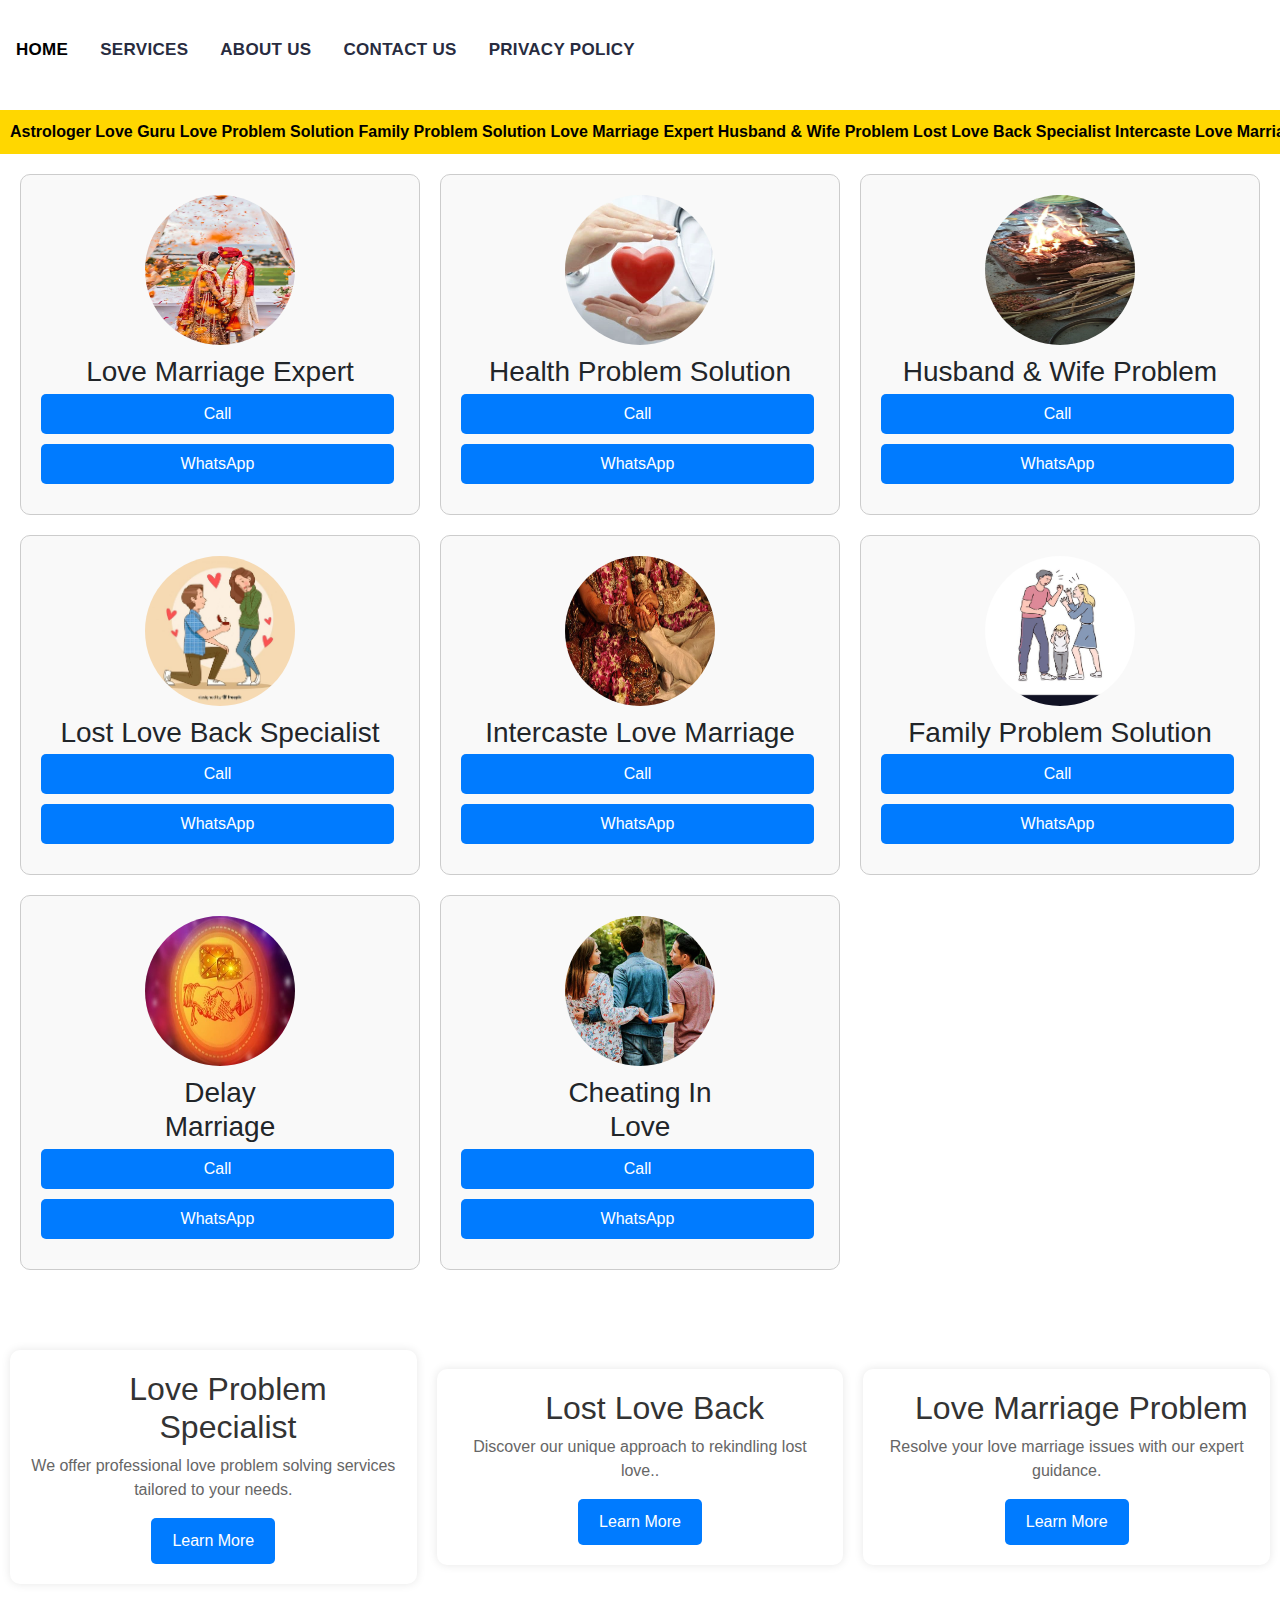
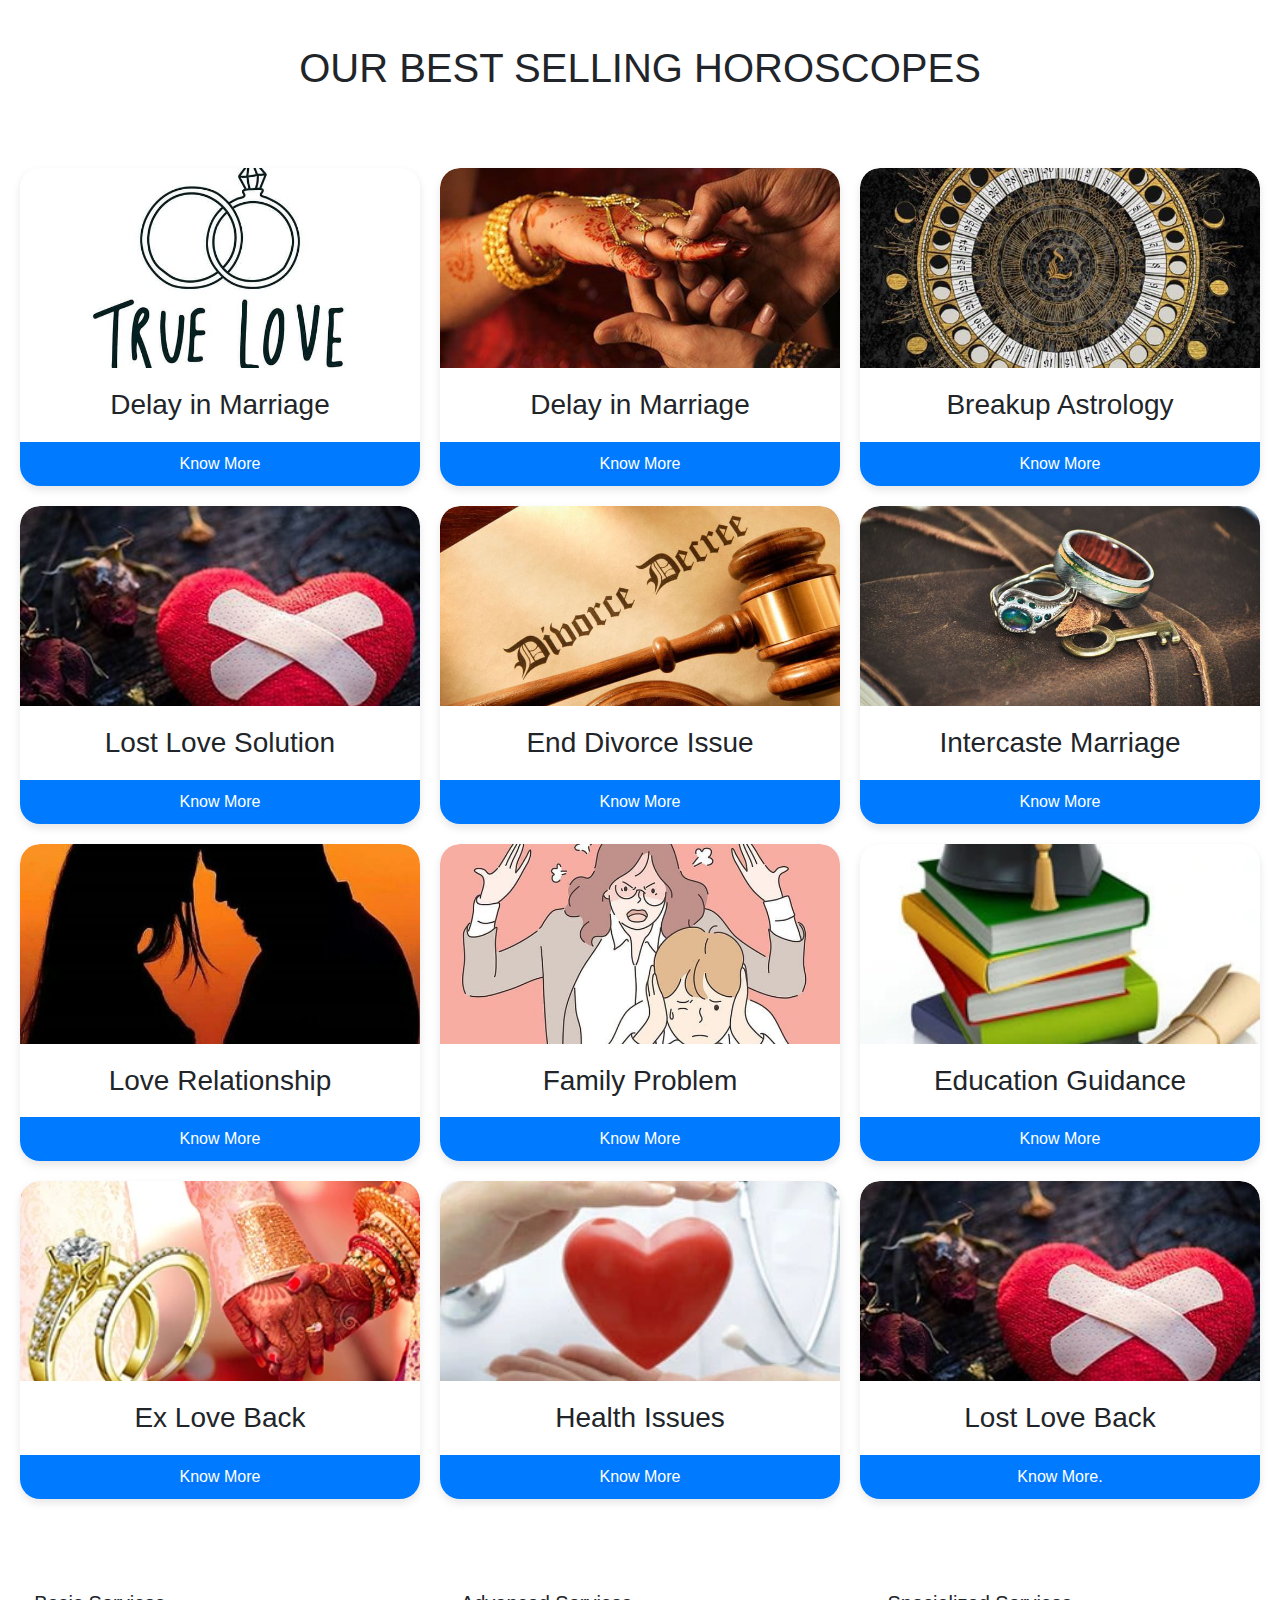
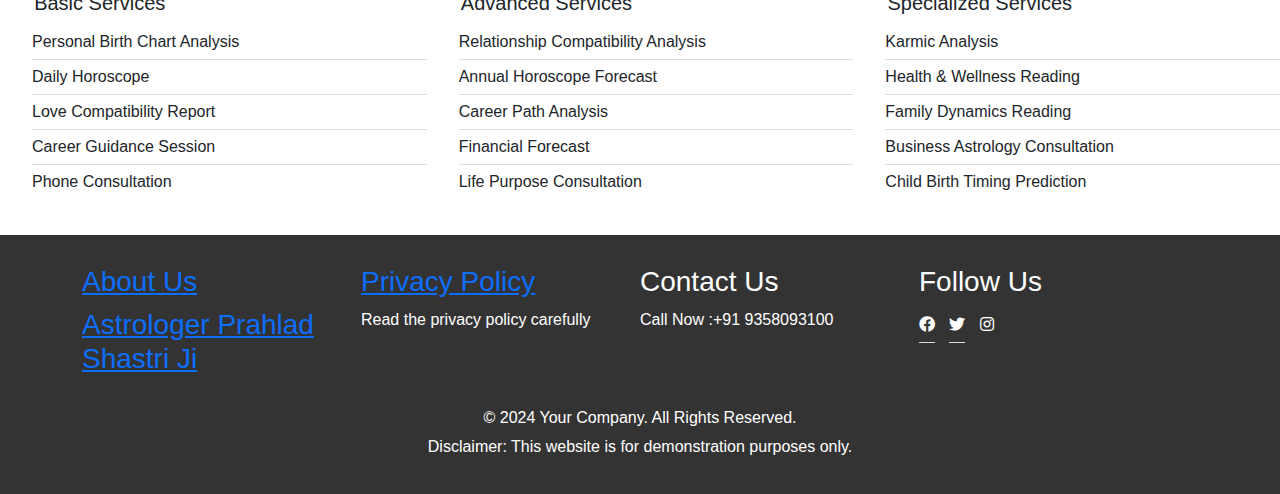
<file: index.html>
<!DOCTYPE html>
<html lang="en">
<head>
  <meta charset="UTF-8">
<meta name="viewport" content="width=device-width, initial-scale=1.0">
<title>Astrologer Prahlad Shastri</title>
<link rel="stylesheet" href="./index.css">
<!-- Font Awesome CDN for icons -->
<link rel="stylesheet" href="https://cdnjs.cloudflare.com/ajax/libs/font-awesome/5.15.4/css/all.min.css">
<link href="https://cdn.jsdelivr.net/npm/bootstrap@5.3.3/dist/css/bootstrap.min.css" rel="stylesheet">
<link rel="stylesheet" href="https://cdnjs.cloudflare.com/ajax/libs/font-awesome/5.15.4/css/all.min.css">

<script src="https://cdn.jsdelivr.net/npm/bootstrap@5.3.3/dist/js/bootstrap.bundle.min.js"></script>

</head>
<body>

<header>

  <div class="topnav" id="myTopnav">
  
    <a href="#" class="active">Home</a>
    <a href="#service">Services</a>
    <a href="./Pages/about.html">About US</a>
    <a href="#">Contact Us</a>
    <a href="./Pages/privacy.html">Privacy Policy</a>
    <a href="javascript:void(0);" class="icon" onclick="myFunction()">
      <i class="fa fa-bars"></i>
    </a>
  </div>
  

</header>
<br>

<div class="marquee-container">
  <div class="marquee-content">
    Astrologer Love Guru Love Problem Solution Family Problem Solution Love Marriage Expert Husband & Wife Problem Lost Love Back Specialist Intercaste Love Marriage .
    <span style="color: red;">Call : +91 9358093100</span>
  </div>
</div>

  

<!-- Slider  -->






<div class="services-container" >
  <div class="our-service">
    <img src="Images/lovm'.jpeg" alt="Service 1">
    <h3>Love Marriage Expert</h3>
    <p><a href="tel:9358093100" class="call-button">Call</a></p>
    <p><a href="https://wa.me/9358093100" class="whatsapp-button">WhatsApp</a></p>
  </div>
  
  <div class="our-service">
    <img src="Images/health.webp" alt="Service 2">
    <h3>Health Problem Solution</h3>
    <p><a href="tel:9358093100" class="call-button">Call</a></p>
    <p><a href="https://wa.me/9358093100" class="whatsapp-button">WhatsApp</a></p>
  </div>

  <div class="our-service">
    <img src="Images/hub.jpeg" alt="Service 3">
    <h3>Husband & Wife Problem</h3>
    <p><a href="tel:9358093100" class="call-button">Call</a></p>
    <p><a href="https://wa.me/9358093100" class="whatsapp-button">WhatsApp</a></p>
  </div>
  
  <div class="our-service">
    <img src="Images/lost1.jpeg" alt="Service 4">
    <h3>Lost Love Back Specialist</h3>
    <p><a href="tel:9358093100" class="call-button">Call</a></p>
    <p><a href="https://wa.me/9358093100" class="whatsapp-button">WhatsApp</a></p>
  </div>

  <div class="our-service">
    <img src="Images/interc.jpeg" alt="Service 5">
    <h3>Intercaste Love Marriage</h3>
    <p><a href="tel:9358093100" class="call-button">Call</a></p>
    <p><a href="https://wa.me/9358093100" class="whatsapp-button">WhatsApp</a></p>
  </div>

  <div class="our-service">
    <img src="Images/fam.jpeg" alt="Service 6">
    <h3>Family Problem Solution</h3>
    <p><a href="tel:9358093100" class="call-button">Call</a></p>
    <p><a href="https://wa.me/9358093100" class="whatsapp-button">WhatsApp</a></p>
  </div>

  <div class="our-service">
    <img src="Images/matching.webp" alt="Service 6">
    <h3>Delay <br> Marriage</h3>
    <p><a href="tel:9358093100" class="call-button">Call</a></p>
    <p><a href="https://wa.me/9358093100" class="whatsapp-button">WhatsApp</a></p>
  </div>

  <div class="our-service">
    <img src="Images/cheating-in-love.jpg" alt="Service 6">
    <h3> Cheating In <br> Love</h3>
    <p><a href="tel:9358093100" class="call-button">Call</a></p>
    <p><a href="https://wa.me/9358093100" class="whatsapp-button">WhatsApp</a></p>
  </div>
</div>



</div>



  <section class="services" id="service">
    <div class="service">
      <h2>Love Problem Specialist</h2>
      <p>We offer professional love problem solving services tailored to your needs.</p>
      <a href="https://wa.me/9358093100" class="btn" id="btn1">Learn More</a>
    </div>
    <div class="service">
      <h2>Lost Love Back</h2>
      <p>Discover our unique approach to rekindling lost love..</p>
      <a href="https://wa.me/9358093100" class="btn" id="btn1">Learn More</a>
    </div>
    <div class="service">
      <h2>Love Marriage Problem</h2>
      <p>Resolve your love marriage issues with our expert guidance.</p>
      <a href="https://wa.me/9358093100" class="btn" id="btn1">Learn More</a>
    </div>
  </section>

     <h1 style="text-align: center;">OUR BEST SELLING HOROSCOPES</h1><br><br>

  <div class="services-container">

    <div class="service-card">
      <img src="./Images/true.jpeg" alt="Service 1">
      <h3>Delay in Marriage</h3>
      <a href="whatsapp://send?phone=+919358093100"><button class="know-more-btn">Know More</button></a>

    </div>

    
    

    <div class="service-card">
      <img src="./Images/marry.jpeg" alt="Service 1">
      <h3>Delay in Marriage</h3>
      <a href="whatsapp://send?phone=+919358093100"><button class="know-more-btn">Know More</button></a>
    </div>

    <div class="service-card">
      <img src="./Images/astro.jpeg" alt="Service 1">
      <h3>Breakup Astrology</h3>
      <a href="whatsapp://send?phone=+919358093100"><button class="know-more-btn">Know More</button></a>
    </div>

    <div class="service-card">
      <img src="./Images/lost.jpeg" alt="Service 1">
      <h3>Lost Love Solution</h3>
      <a href="whatsapp://send?phone=+919358093100"><button class="know-more-btn">Know More</button></a>
    </div>

    <div class="service-card">
      <img src="./Images/divo.jpeg" alt="Service 1">
      <h3>End Divorce Issue</h3>
      <a href="whatsapp://send?phone=+919358093100"><button class="know-more-btn">Know More</button></a>
    </div>

    <div class="service-card">
      <img src="./Images/inter.jpeg" alt="Service 1">
      <h3>Intercaste Marriage</h3>
      <a href="whatsapp://send?phone=+919358093100"><button class="know-more-btn">Know More</button></a>
    </div>

    <div class="service-card">
      <img src="./Images/lov.jpeg" alt="Service 1">
      <h3>Love Relationship</h3>
      <a href="whatsapp://send?phone=+919358093100"><button class="know-more-btn">Know More</button></a>
    </div>

    <div class="service-card">
      <img src="./Images/fam1.jpeg" alt="Service 1">
      <h3>Family Problem</h3>
      <a href="whatsapp://send?phone=+919358093100"><button class="know-more-btn">Know More</button></a>
    </div>

    <div class="service-card">
      <img src="./Images/education.webp" alt="Service 1">
      <h3>Education Guidance</h3>
      <a href="whatsapp://send?phone=+919358093100"><button class="know-more-btn">Know More</button></a>
    </div>

    <div class="service-card">
      <img src="./Images/match-analysis-detailed.webp" alt="Service 1">
      <h3>Ex Love Back</h3>
      <a href="whatsapp://send?phone=+919358093100"><button class="know-more-btn">Know More</button></a>
      
    </div>

    <div class="service-card">
      <img src="./Images/health.webp" alt="Service 1">
      <h3>Health Issues</h3>
      <a href="whatsapp://send?phone=+919358093100"><button class="know-more-btn">Know More</button></a>
      
    </div>

    <div class="service-card">
      <img src="./Images/lost.jpeg" alt="Service 1">
      <h3>Lost Love Back</h3>
      <a href="whatsapp://send?phone=+919358093100"><button class="know-more-btn">Know More.</button></a>
      
    </div>

    
  </div>


  <br><br><br>

  <div class="services-list">
    <div class="section">
      <h2>Basic Services</h2>
      <ul>
        <li>Personal Birth Chart Analysis</li>
        <li>Daily Horoscope</li>
        <li>Love Compatibility Report</li>
        <li>Career Guidance Session</li>
        <li>Phone Consultation</li>
      </ul>
    </div>
    <div class="section">
      <h2>Advanced Services</h2>
      <ul>
        <li>Relationship Compatibility Analysis</li>
        <li>Annual Horoscope Forecast</li>
        <li>Career Path Analysis</li>
        <li>Financial Forecast</li>
        <li>Life Purpose Consultation</li>
      </ul>
    </div>
    <div class="section">
      <h2>Specialized Services</h2>
      <ul>
        <li>Karmic Analysis</li>
        <li>Health & Wellness Reading</li>
        <li>Family Dynamics Reading</li>
        <li>Business Astrology Consultation</li>
        <li>Child Birth Timing Prediction</li>
      </ul>
    </div>
  </div>

  <footer class="footer">
    <div class="container">
      <div class="footer-content">
        <div class="footer-column">
          <h3><a href="./Pages/about.html">About Us</a></h3>
          <h3><a href="./Pages/about.html">Astrologer Prahlad Shastri Ji</a></h3>
        </div>
        <div class="footer-column">
          <h3><a href="./Pages/privacy.html">Privacy Policy</a></h3>
          <p>Read the privacy policy carefully </p>
        </div>
        <div class="footer-column">
          <h3>Contact Us</h3>
          <p>Call Now :+91 9358093100</p>
        </div>
        <div class="footer-column">
          <h3>Follow Us</h3>
          <ul class="social-links">
            <li><a href="#"><i class="fab fa-facebook"></i></a></li>
            <li><a href="#"><i class="fab fa-twitter"></i></a></li>
            <li><a href="#"><i class="fab fa-instagram"></i></a></li>
          </ul>
        </div>
      </div>
      <div class="footer-disclaimer">
        <p>&copy; 2024 Your Company. All Rights Reserved.</p>
        <p>Disclaimer: This website is for demonstration purposes only.</p>
      </div>
    </div>
  </footer>
  
  
  




  
  
  






<script src="script.js"></script>

</body>
</html>
</file>
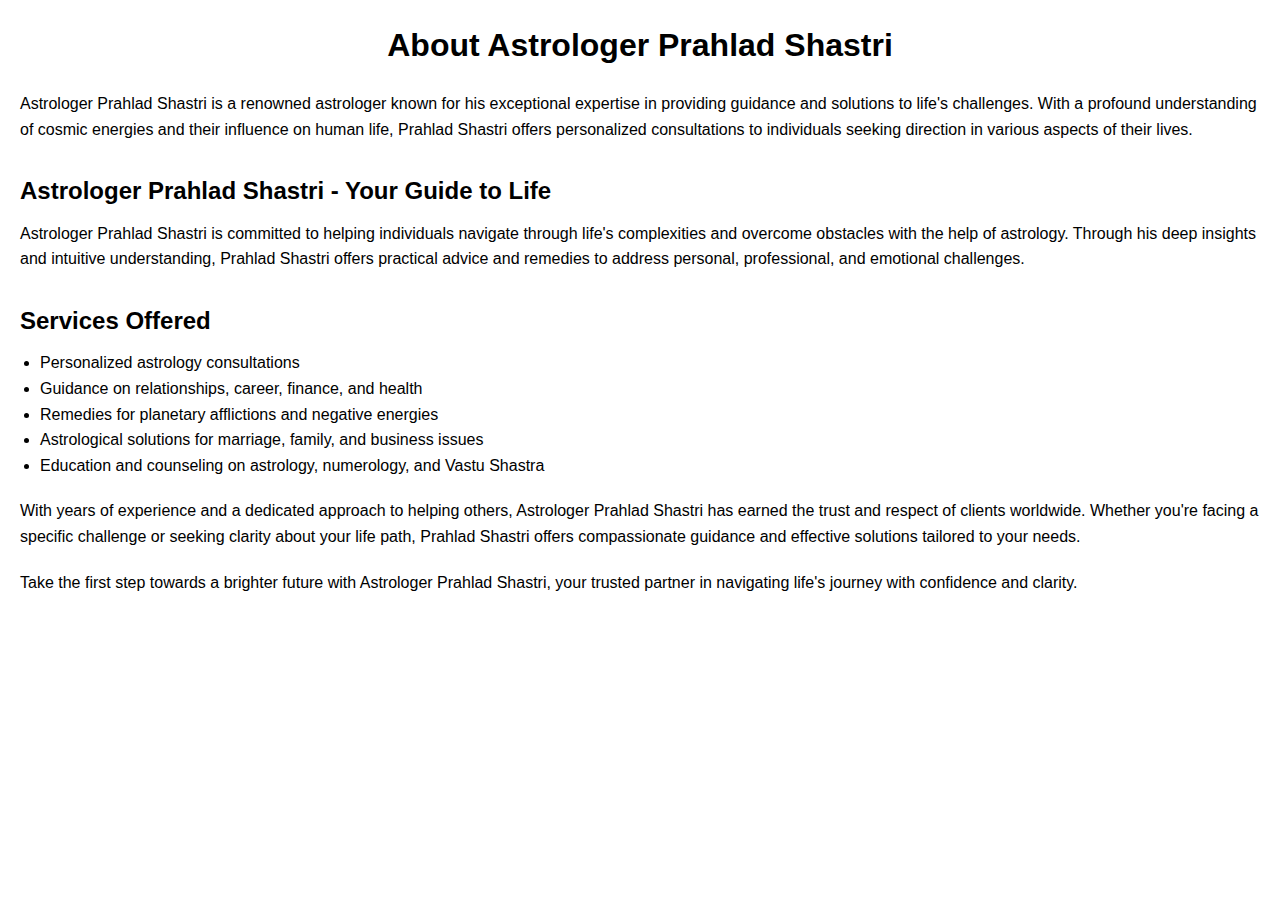
<file: Pages/about.html>
<!DOCTYPE html>
<html lang="en">
<head>
  <meta charset="UTF-8">
  <meta name="viewport" content="width=device-width, initial-scale=1.0">
  <title>Astrologer Prahlad Shastri</title>
  <style>
    /* Reset default margin and padding */
    * {
      margin: 0;
      padding: 0;
      box-sizing: border-box;
    }

    body {
      font-family: Arial, sans-serif;
      line-height: 1.6;
      padding: 20px;
    }

    h1 {
      text-align: center;
      margin-bottom: 20px;
    }

    h2 {
      margin-top: 30px;
      margin-bottom: 10px;
    }

    p, ul {
      margin-bottom: 20px;
    }

    ul {
      padding-left: 20px;
    }

    /* Media query for smaller screens */
    @media only screen and (max-width: 600px) {
      body {
        padding: 10px;
      }
    }
  </style>
</head>
<body>
  <h1>About Astrologer Prahlad Shastri</h1>
  <p>Astrologer Prahlad Shastri is a renowned astrologer known for his exceptional expertise in providing guidance and solutions to life's challenges. With a profound understanding of cosmic energies and their influence on human life, Prahlad Shastri offers personalized consultations to individuals seeking direction in various aspects of their lives.</p>

  <h2>Astrologer Prahlad Shastri - Your Guide to Life</h2>
  <p>Astrologer Prahlad Shastri is committed to helping individuals navigate through life's complexities and overcome obstacles with the help of astrology. Through his deep insights and intuitive understanding, Prahlad Shastri offers practical advice and remedies to address personal, professional, and emotional challenges.</p>

  <h2>Services Offered</h2>
  <ul>
    <li>Personalized astrology consultations</li>
    <li>Guidance on relationships, career, finance, and health</li>
    <li>Remedies for planetary afflictions and negative energies</li>
    <li>Astrological solutions for marriage, family, and business issues</li>
    <li>Education and counseling on astrology, numerology, and Vastu Shastra</li>
  </ul>

  <p>With years of experience and a dedicated approach to helping others, Astrologer Prahlad Shastri has earned the trust and respect of clients worldwide. Whether you're facing a specific challenge or seeking clarity about your life path, Prahlad Shastri offers compassionate guidance and effective solutions tailored to your needs.</p>

  <p>Take the first step towards a brighter future with Astrologer Prahlad Shastri, your trusted partner in navigating life's journey with confidence and clarity.</p>
</body>
</html>
</file>
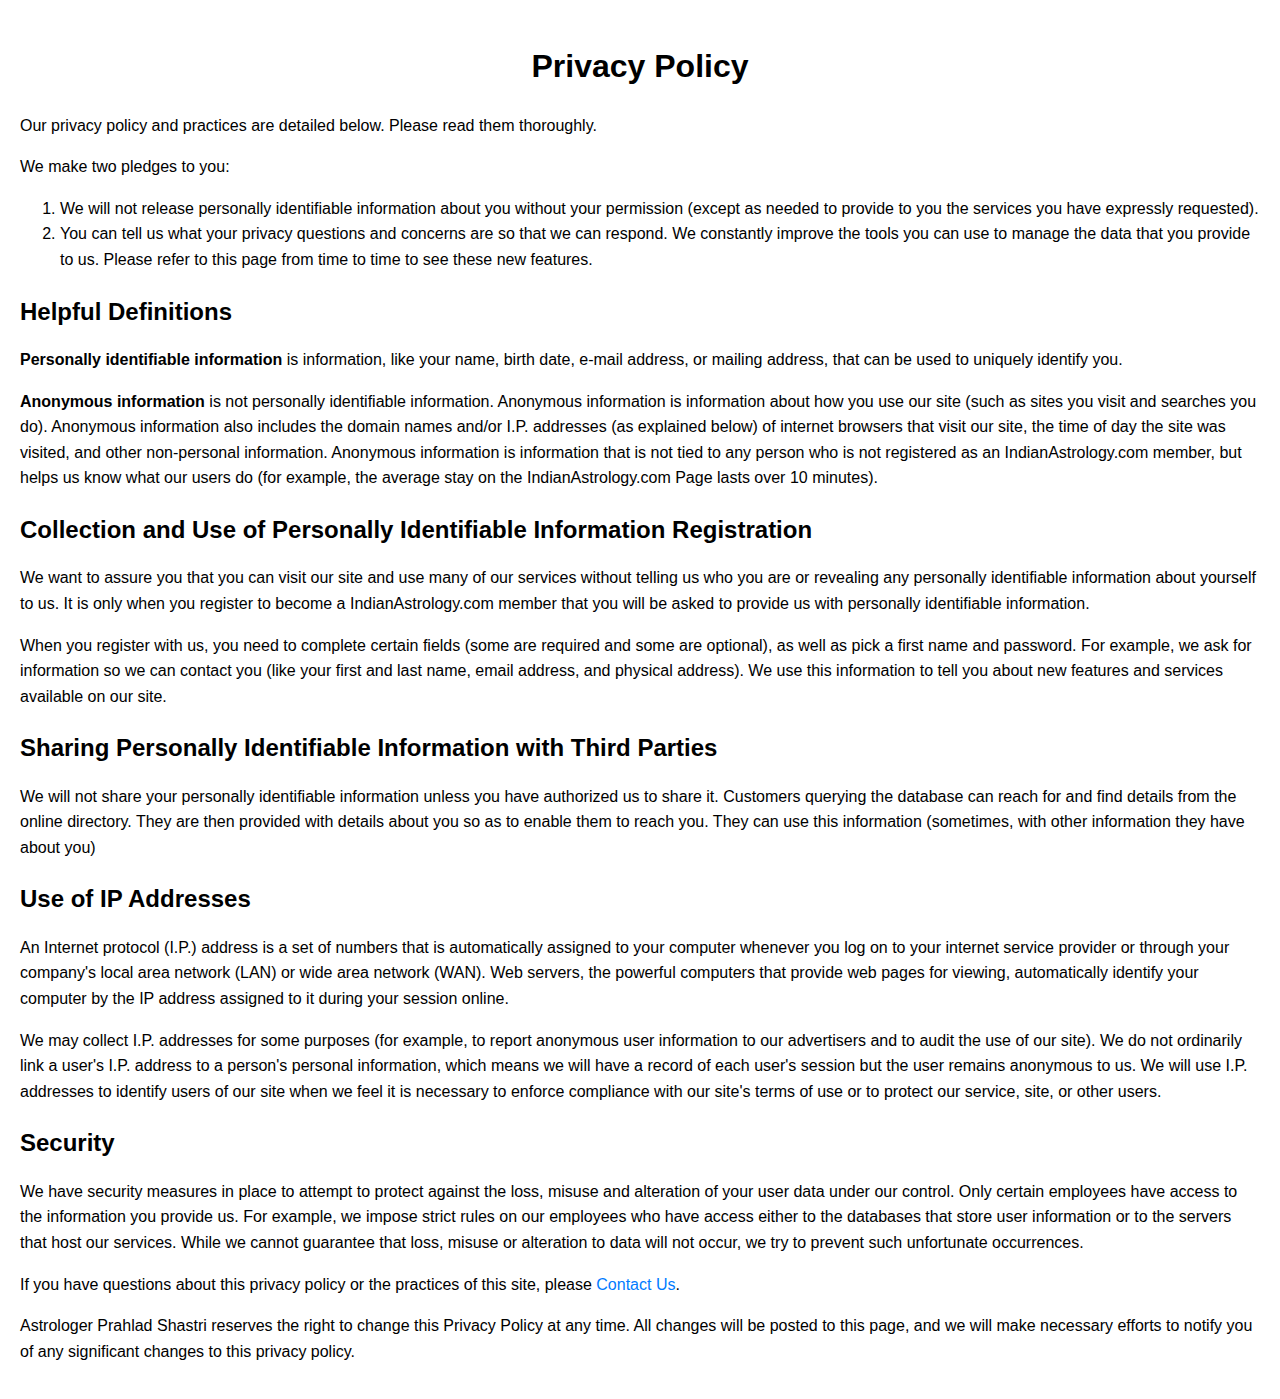
<file: Pages/privacy.html>
<!DOCTYPE html>
<html lang="en">
<head>
  <meta charset="UTF-8">
  <meta name="viewport" content="width=device-width, initial-scale=1.0">
  <title>Privacy Policy</title>
  <style>
    body {
      font-family: Arial, sans-serif;
      line-height: 1.6;
      margin: 0;
      padding: 20px;
    }

    h1 {
      text-align: center;
      margin-bottom: 20px;
    }

    h2 {
      margin-top: 20px;
      margin-bottom: 10px;
    }

    p {
      margin-bottom: 15px;
    }

    ul {
      padding-left: 20px;
      margin-bottom: 15px;
    }

    a {
      color: #007bff;
      text-decoration: none;
    }

    a:hover {
      text-decoration: underline;
    }

    /* Media query for smaller screens */
    @media only screen and (max-width: 600px) {
      body {
        padding: 10px;
      }
    }
  </style>
</head>
<body>
  <h1>Privacy Policy</h1>
  <p>Our privacy policy and practices are detailed below. Please read them thoroughly.</p>

  <p>We make two pledges to you:</p>
  <ol>
    <li>We will not release personally identifiable information about you without your permission (except as needed to provide to you the services you have expressly requested).</li>
    <li>You can tell us what your privacy questions and concerns are so that we can respond. We constantly improve the tools you can use to manage the data that you provide to us. Please refer to this page from time to time to see these new features.</li>
  </ol>

  <h2>Helpful Definitions</h2>
  <p><strong>Personally identifiable information</strong> is information, like your name, birth date, e-mail address, or mailing address, that can be used to uniquely identify you.</p>

  <p><strong>Anonymous information</strong> is not personally identifiable information. Anonymous information is information about how you use our site (such as sites you visit and searches you do). Anonymous information also includes the domain names and/or I.P. addresses (as explained below) of internet browsers that visit our site, the time of day the site was visited, and other non-personal information. Anonymous information is information that is not tied to any person who is not registered as an IndianAstrology.com member, but helps us know what our users do (for example, the average stay on the IndianAstrology.com Page lasts over 10 minutes).</p>

  <h2>Collection and Use of Personally Identifiable Information Registration</h2>
  <p>We want to assure you that you can visit our site and use many of our services without telling us who you are or revealing any personally identifiable information about yourself to us. It is only when you register to become a IndianAstrology.com member that you will be asked to provide us with personally identifiable information.</p>

  <p>When you register with us, you need to complete certain fields (some are required and some are optional), as well as pick a first name and password. For example, we ask for information so we can contact you (like your first and last name, email address, and physical address). We use this information to tell you about new features and services available on our site.</p>

  <h2>Sharing Personally Identifiable Information with Third Parties</h2>
  <p>We will not share your personally identifiable information unless you have authorized us to share it. Customers querying the database can reach for and find details from the online directory. They are then provided with details about you so as to enable them to reach you. They can use this information (sometimes, with other information they have about you)</p>

  <h2>Use of IP Addresses</h2>
  <p>An Internet protocol (I.P.) address is a set of numbers that is automatically assigned to your computer whenever you log on to your internet service provider or through your company's local area network (LAN) or wide area network (WAN). Web servers, the powerful computers that provide web pages for viewing, automatically identify your computer by the IP address assigned to it during your session online.</p>

  <p>We may collect I.P. addresses for some purposes (for example, to report anonymous user information to our advertisers and to audit the use of our site). We do not ordinarily link a user's I.P. address to a person's personal information, which means we will have a record of each user's session but the user remains anonymous to us. We will use I.P. addresses to identify users of our site when we feel it is necessary to enforce compliance with our site's terms of use or to protect our service, site, or other users.</p>

  <h2>Security</h2>
  <p>We have security measures in place to attempt to protect against the loss, misuse and alteration of your user data under our control. Only certain employees have access to the information you provide us. For example, we impose strict rules on our employees who have access either to the databases that store user information or to the servers that host our services. While we cannot guarantee that loss, misuse or alteration to data will not occur, we try to prevent such unfortunate occurrences.</p>

  <p>If you have questions about this privacy policy or the practices of this site, please <a href="#">Contact Us</a>.</p>

  <p>Astrologer Prahlad Shastri reserves the right to change this Privacy Policy at any time. All changes will be posted to this page, and we will make necessary efforts to notify you of any significant changes to this privacy policy.</p>
</body>
</html>
</file>
<file: index.css>
* {
  margin: 0;
  padding: 0;
  font-family: Assistant, -apple-system, BlinkMacSystemFont, Segoe UI, Roboto, Helvetica, Arial, sans-serif;
  box-sizing: border-box;
}



.topnav {
  overflow: hidden;
  
 
}

.topnav a {
  float:inline-start;
  display: block;
  letter-spacing: .3px;
  color: #282c3f;
  font-weight: 700;
  text-transform: uppercase;
  text-align: center;
  padding: 24px 16px;
  text-decoration: none;
  font-size: 17px;
  margin-top: 1%;
  border-radius: 10px;
  
  
  
}

.topnav a:hover {
  border-bottom: 4px solid #f54e77;
}

.topnav a.active {
  margin-top: 1%;
 
  border-radius: 10px;
  
  color: black;
}

.topnav .icon {
  display: none;
}

@media screen and (max-width: 600px) {
  .topnav a:not(:first-child) {display: none;}
  .topnav a.icon {
    float: right;
    display: block;
  }
}

@media screen and (max-width: 600px) {
  .topnav.responsive {position: relative;}
  .topnav.responsive .icon {
    position: absolute;
    right: 0;
    top: 0;
  }
  .topnav.responsive a {
    float: none;
    display: block;
    text-align: left;
  }

}


.marquee-container {
  background-color: #ffd700;
  color: #000;
  padding: 10px;
  font-size: 16px;
  font-weight: bold;
  overflow: hidden;
  white-space: nowrap;
}

.marquee-content {
  animation: marquee 20s linear infinite;
}

@keyframes marquee {
  from {
    transform: translateX(100%);
  }
  to {
    transform: translateX(-100%);
  }
}







.services {
  display: flex;
  flex-wrap: wrap;
  justify-content: space-around;
  align-items: center;
  padding: 50px 0;
}

.service {
  flex: 1 1  300px; 
  text-align: center;
  padding: 20px;
  margin: 10px;
  border-radius: 10px;
  box-shadow: 0 0 10px rgba(0, 0, 0, 0.1);
  transition: all 0.3s ease;
}

.service:hover {
  transform: translateY(-5px);
}

.service h2 {
  color: #333;
}

.service p {
  color: #666;
}

#btn1 {
  display: inline-block;
  background-color: #007bff;
  color: #fff;
  padding: 10px 20px;
  border-radius: 5px;
  text-decoration: none;
  transition: background-color 0.3s ease;
}

#btn1:hover {
  background-color: #0056b3;
  cursor: pointer;
}

/* Adjustments for smaller screens */
@media screen and (max-width: 768px) {
  .service {
    flex-basis: calc(50% - 20px); /* Two services per row */
  }
}

@media screen and (max-width: 480px) {
  .service {
    flex-basis: calc(100% - 20px); /* One service per row */
  }
}



/* Footer Css */

.footer {
  background-color: #333;
  color: #fff;
  padding: 30px 0;
}

.container {
  max-width: 1200px;
  margin: 0 auto;
  padding: 0 20px;
}

.footer-content {
  display: flex;
  flex-wrap: wrap;
}

.footer-column {
  flex: 1;
  margin-right: 20px;
}

.footer-column h3 {
  margin-bottom: 10px;
}

.social-links {
  list-style: none;
  padding: 0;
  margin: 0;
}

.social-links li {
  display: inline-block;
  margin-right: 10px;
}

.social-links a {
  color: #fff;
  text-decoration: none;
}

.footer-disclaimer {
  margin-top: 20px;
  text-align: center;
}

.footer-disclaimer p {
  margin: 5px 0;
}


.services-container {
  display: grid;
  grid-template-columns: repeat(auto-fit, minmax(250px, 1fr));
  grid-gap: 20px;
}

.service-card {
  position: relative;
  border-radius: 20px;
  overflow: hidden;
  box-shadow: 0 4px 8px rgba(0, 0, 0, 0.1);
}

.service-card img {
  width: 100%;
  height: 200px; /* Set a specific height */
  object-fit: cover; /* Maintain aspect ratio */
  display: block;
  border-radius: 20px 20px 0 0;
}

.service-card h3 {
  text-align: center;
  padding: 20px;
  margin: 0;
}

.know-more-btn {
  display: block;
  width: 100%;
  padding: 10px 0;
  background-color: #007bff;
  border: none;
  color: #fff;
  cursor: pointer;
  transition: background-color 0.3s ease;
}

.know-more-btn:hover {
  background-color: #0056b3;
}

/* .service-card::before {
  content: '';
  position: absolute;
  top: 0;
  left: 0;
  width: 100%;
  height: 100%;
  background-color: rgba(0, 0, 0, 0.3);
  opacity: 0;
  transition: opacity 0.3s ease;
  border-radius: 20px;
} */

/* .service-card:hover::before {
  opacity: 1;
} */



/* Service paid */

.services-list {
  display: flex;
  flex-wrap: wrap;
  justify-content: space-between;
}

.section {
  flex: 1 0 30%;
  margin-bottom: 20px;
}

.section h2 {
  font-size: 20px;
  margin-bottom: 10px;
}

ul {
  list-style: none;
  padding: 0;
  margin: 0;
}

ul li {
  padding: 5px 0;
  border-bottom: 1px solid #ddd;
}

ul li:last-child {
  border-bottom: none;
}

h2{
  margin-left: 8%;
}

@media (max-width: 768px) {
  .section {
    flex: 1 0 100%;
  }
}


/* Our Srvices */
.services-container {
  display: grid;
  grid-template-columns: repeat(auto-fit, minmax(300px, 1fr)); /* Three columns with a minimum width of 300px */
  grid-gap: 20px;
  justify-content: space-around;
  padding: 20px;
}

.know-more-btn a{
  color: white;
  cursor: pointer;
}

.our-service {
  text-align: center;
  border: 1px solid #ccc;
  padding: 20px;
  border-radius: 10px;
  background-color: #f9f9f9; /* Background color */
  transition: background-color 0.3s ease; /* Transition for hover effect */
}



.our-service:hover {
  background-color: #eaeaea; /* Change background color on hover */
}

.our-service img {
  width: 150px;
  height: 150px;
  border-radius: 50%;
  margin-bottom: 10px;
}

.our-service h3 {
  margin-bottom: 5px;
}

.our-service p {
  margin-bottom: 10px;
}

.contact-info {
  text-align: center;
  margin-top: 20px;
}





/* Slider */

/* Style for call and WhatsApp buttons container */
.our-service p {
  display: flex;
  justify-content: space-between;
}

/* Style for call and WhatsApp buttons */
.call-button,
.whatsapp-button {
  flex-grow: 1;
  margin-right: 5px; /* Add some space between buttons */
  padding: 8px 20px;
  text-align: center;
  text-decoration: none;
  color: #fff;
  background-color: #007bff; /* Button background color */
  border-radius: 5px; /* Rounded corners */
  transition: background-color 0.3s ease; /* Smooth transition */
}

/* Style for buttons on smaller screens */
@media (max-width: 768px) {
  .our-service p {
    flex-direction: column;
  }

  .call-button,
  .whatsapp-button {
    margin-top: 3%;
    margin-right: 0;
    margin-bottom: 3px; /* Add some space between buttons */
    width: 50%;
    margin-left: 25%;
  }
}
</file>
